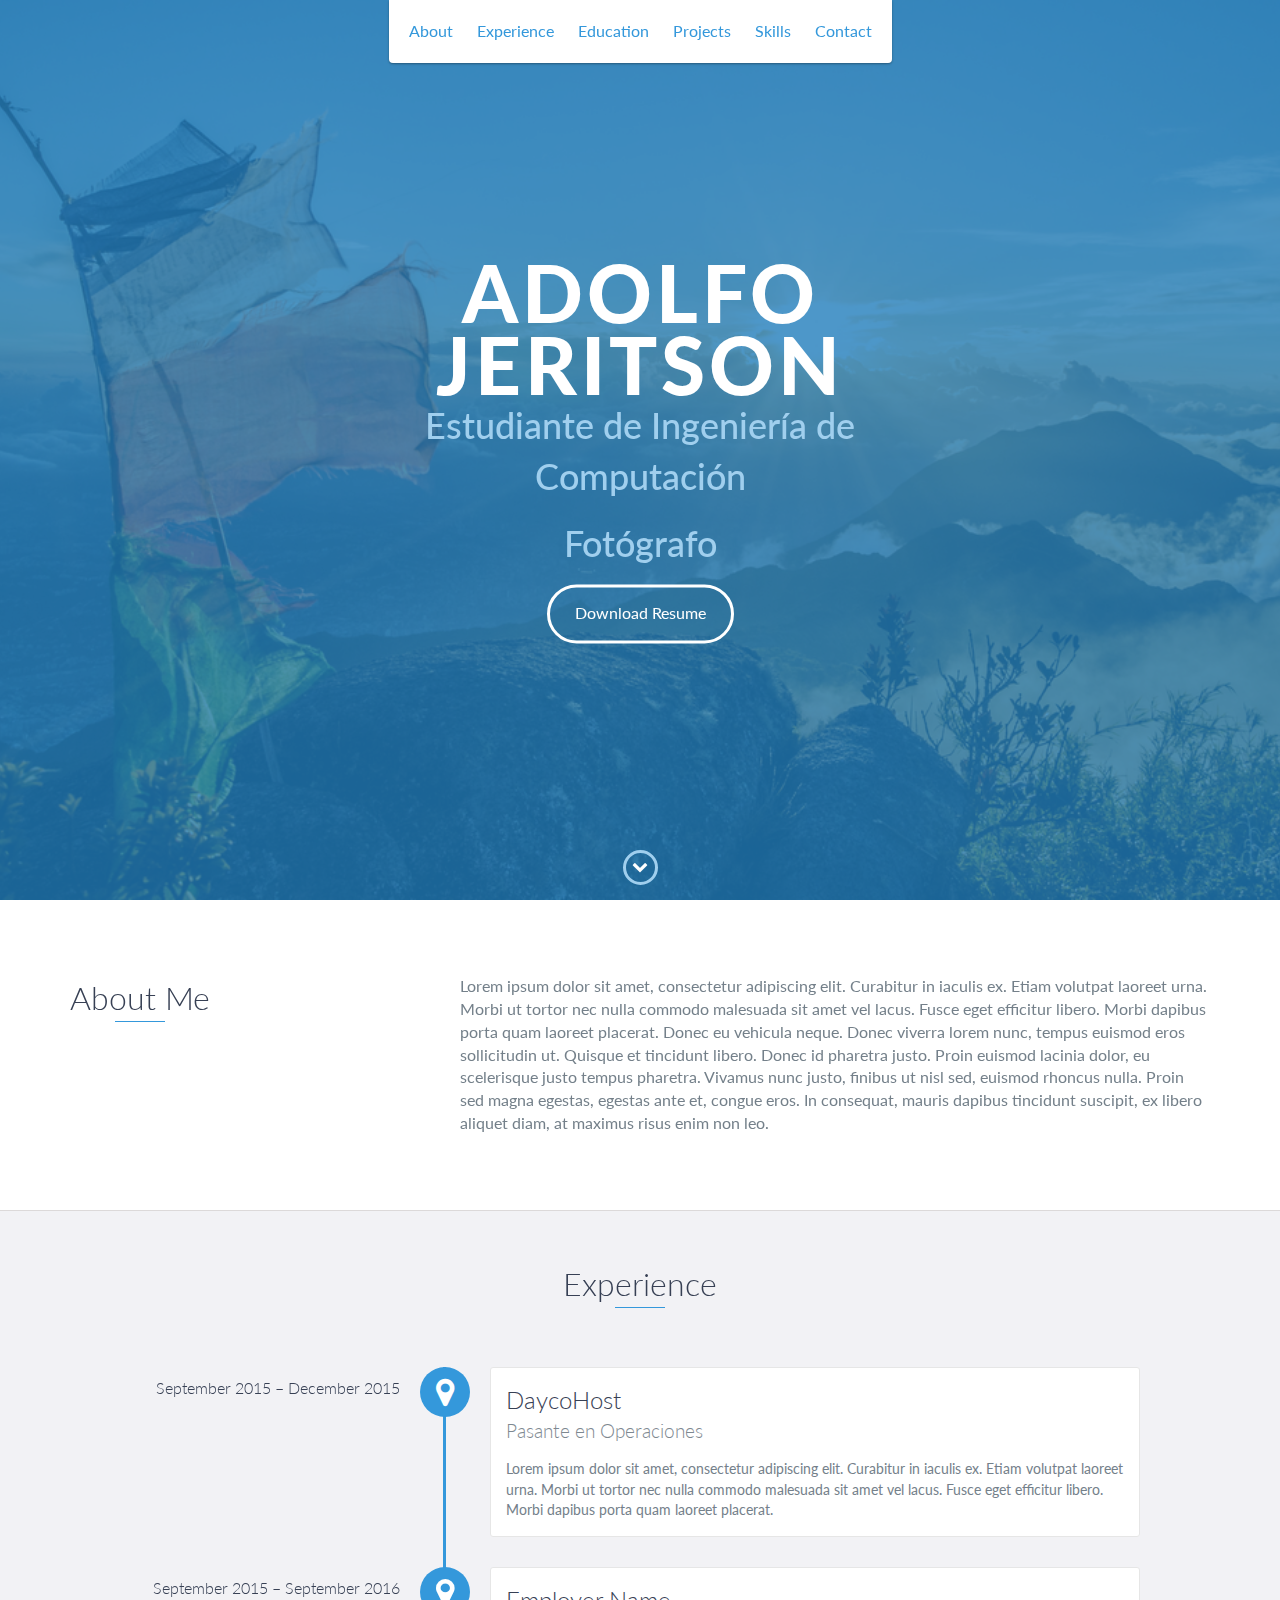
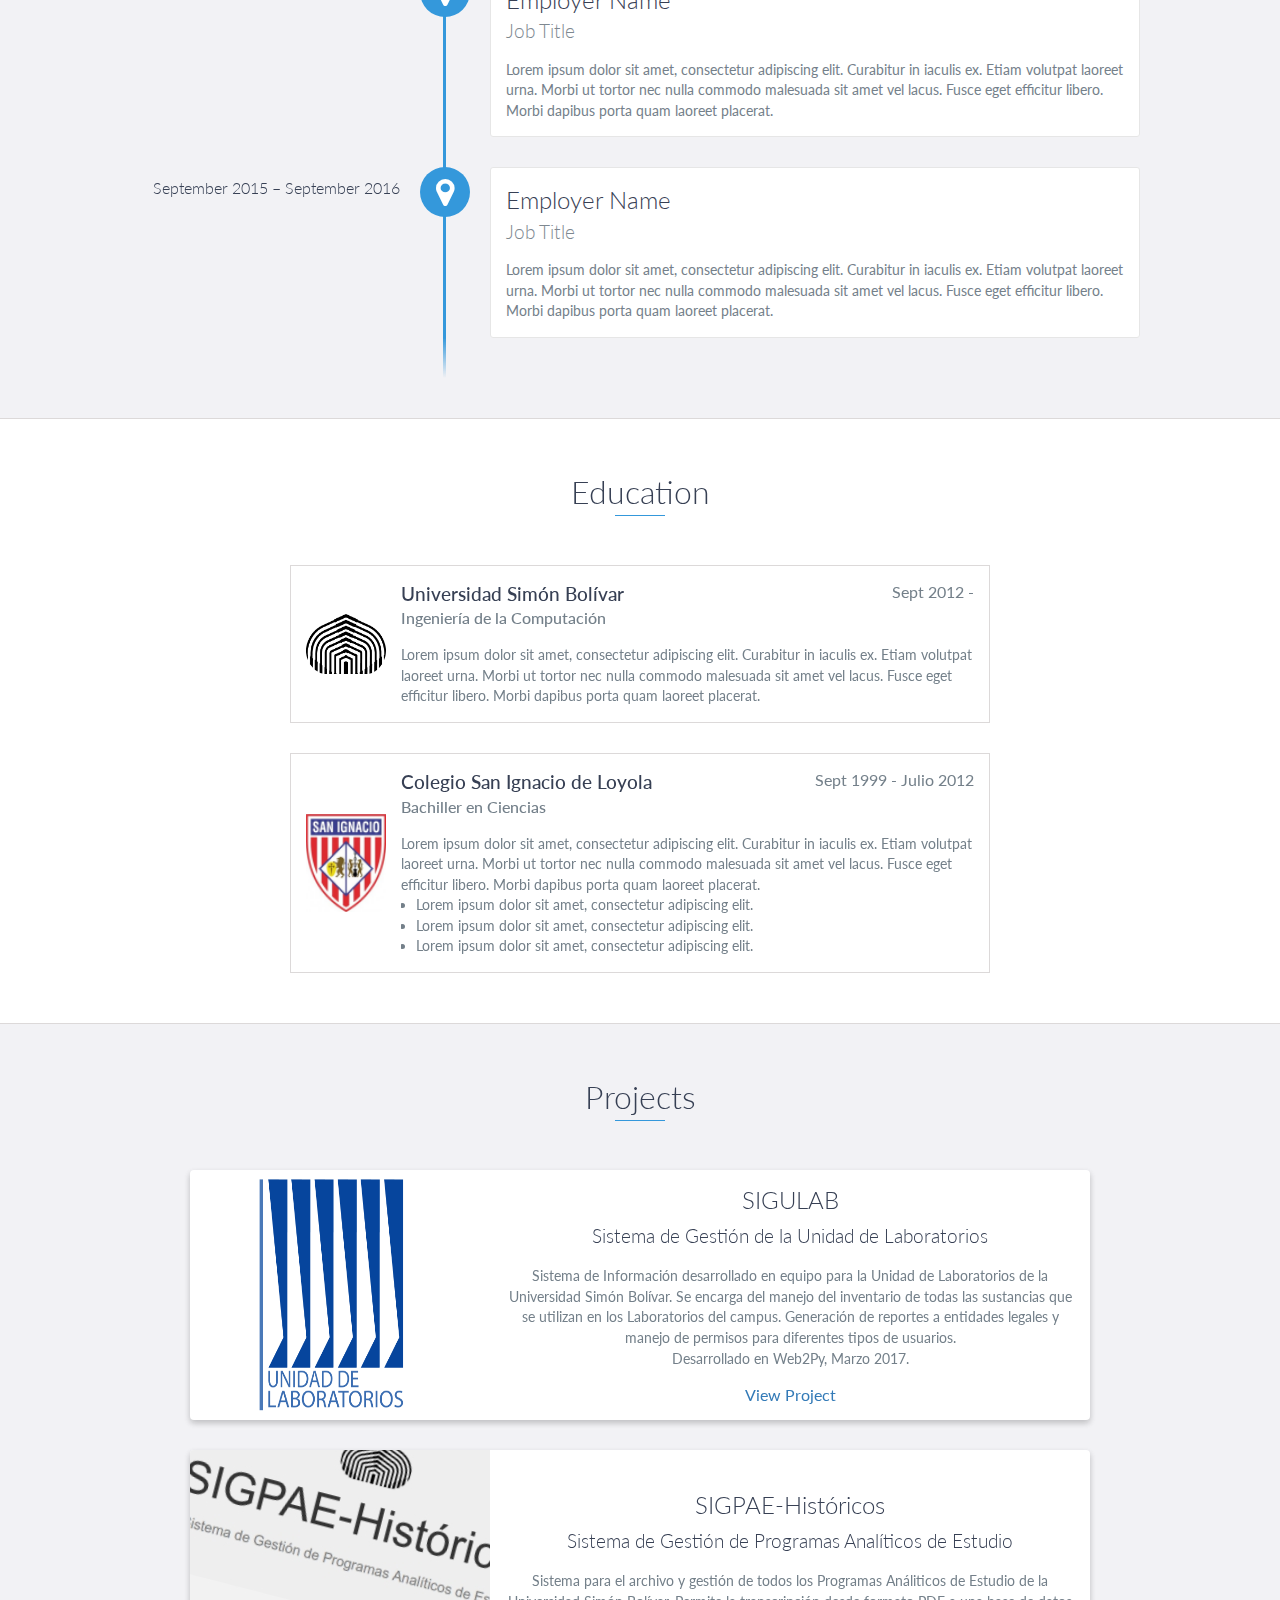
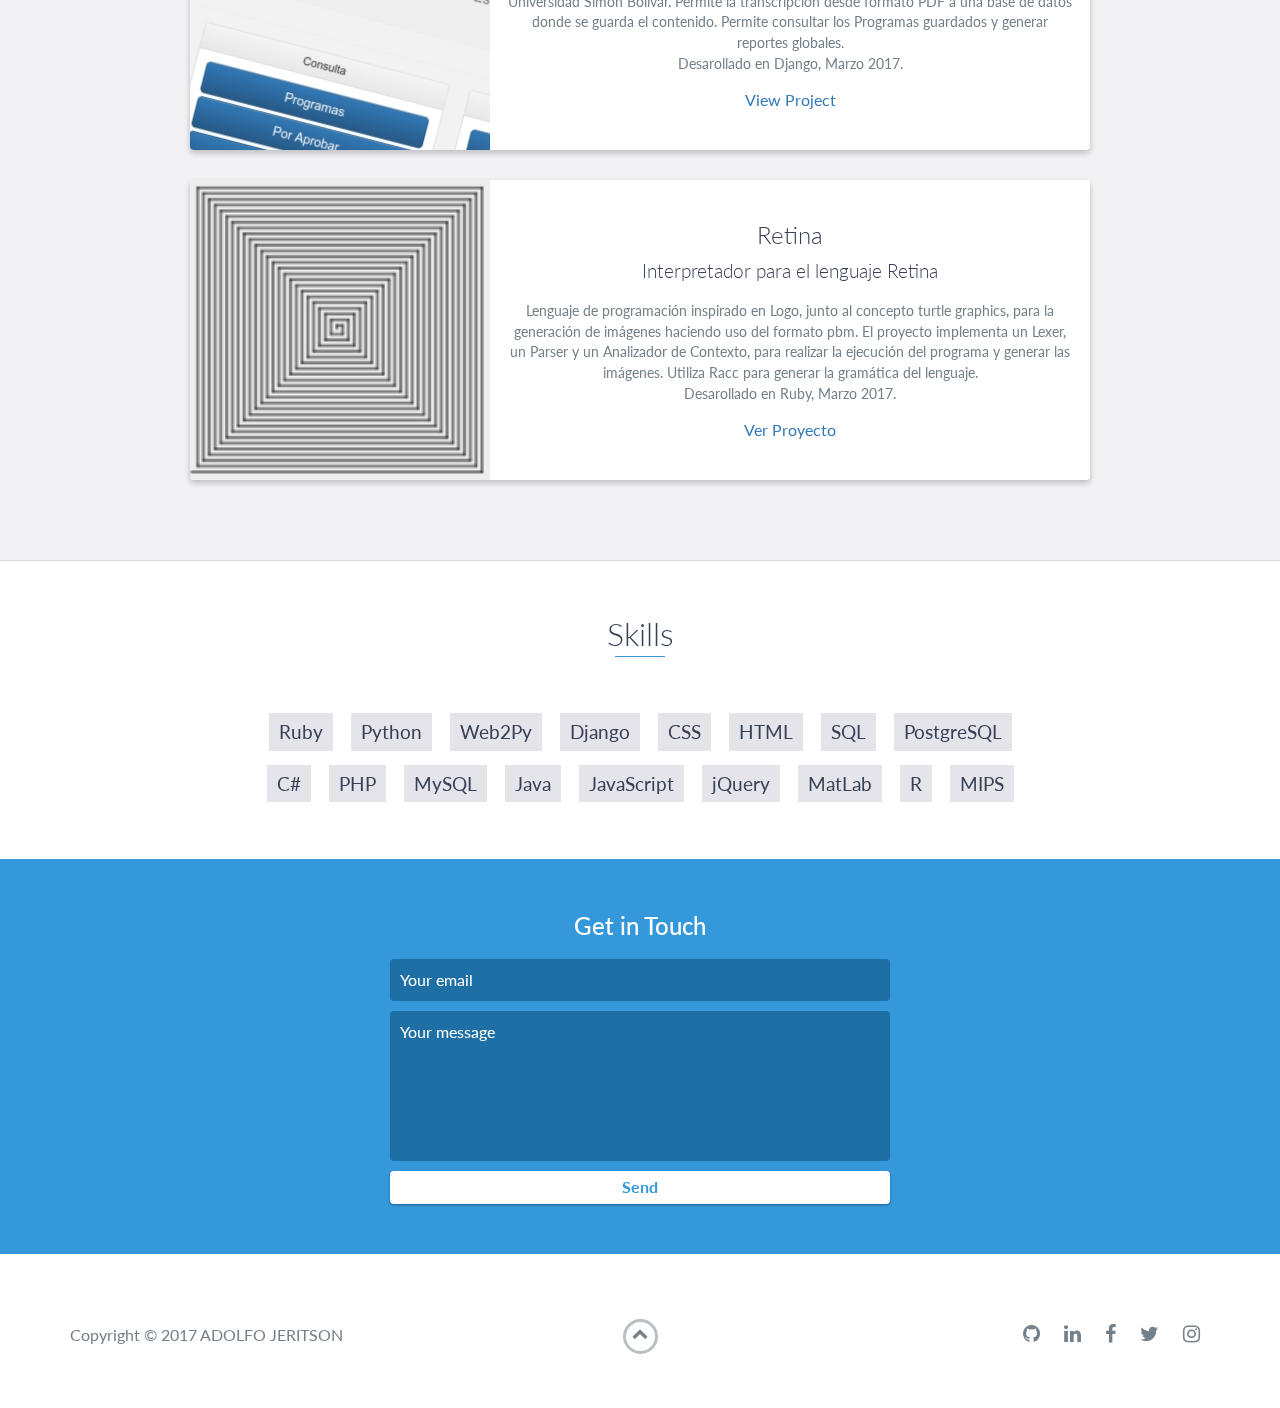
<file: index.html>
<!DOCTYPE html>
<html class="no-js" lang="en">

<head>
    <meta charset="utf-8">
    <meta http-equiv="X-UA-Compatible" content="IE=edge">
    <meta name="viewport" content="width=device-width, initial-scale=1">
    <title>Adolfo Jeritson</title>
	<link rel="shortcut icon" href="favicon.ico" type="image/x-icon">
	<link rel="icon" href="favicon.ico" type="image/x-icon">
    <link href="https://fonts.googleapis.com/css?family=Lato:300,400,700,900" rel="stylesheet">
    <link rel="stylesheet" href="libs/font-awesome/css/font-awesome.min.css">
    <link href="css/bootstrap.min.css" rel="stylesheet">
    <link href="css/styles.css" rel="stylesheet">
</head>

<body>
    <div id="mobile-menu-open" class="shadow-large">
        <i class="fa fa-bars" aria-hidden="true"></i>
    </div>
    <!-- End #mobile-menu-toggle -->
    <header>
        <div id="mobile-menu-close">
            <span>Close</span> <i class="fa fa-times" aria-hidden="true"></i>
        </div>
        <ul id="menu" class="shadow">
            <li>
                <a href="#about">About</a>
            </li>
            <li>
                <a href="#experience">Experience</a>
            </li>
            <li>
                <a href="#education">Education</a>
            </li>
            <li>
                <a href="#projects">Projects</a>
            </li>
            <li>
                <a href="#skills">Skills</a>
            </li>
            <li>
                <a href="#contact">Contact</a>
            </li>
        </ul>
    </header>
    <!-- End header -->

    <div id="lead" class="parallax-window" data-parallax="scroll" data-image-src="images/header.jpg">
        <div id="lead-content">
            <h1>Adolfo Jeritson</h1>
            <h2>Estudiante de Ingeniería de Computación</h2>
            <h2>Fotógrafo</h2>
            <a href="#" class="btn-rounded-white">Download Resume</a>
        </div>
        <!-- End #lead-content -->

        <div id="lead-overlay"></div>

        <div id="lead-down">
            <span>
                <i class="fa fa-chevron-down" aria-hidden="true"></i>
            </span>
        </div>
        <!-- End #lead-down -->
    </div>
    <!-- End #lead -->

    <div id="about">
        <div class="container">
            <div class="row">
                <div class="col-md-4">
                    <h2 class="heading">About Me</h2>
                </div>
                <div class="col-md-8">
                    <p>
                        Lorem ipsum dolor sit amet, consectetur adipiscing elit. Curabitur in iaculis ex. Etiam volutpat laoreet urna. Morbi ut tortor nec nulla commodo malesuada sit amet vel lacus. Fusce eget efficitur libero. Morbi dapibus porta quam laoreet placerat. Donec
                        eu vehicula neque. Donec viverra lorem nunc, tempus euismod eros sollicitudin ut. Quisque et tincidunt libero. Donec id pharetra justo. Proin euismod lacinia dolor, eu scelerisque justo tempus pharetra. Vivamus nunc justo, finibus
                        ut nisl sed, euismod rhoncus nulla. Proin sed magna egestas, egestas ante et, congue eros. In consequat, mauris dapibus tincidunt suscipit, ex libero aliquet diam, at maximus risus enim non leo.
                    </p>
                </div>
            </div>
        </div>
    </div>
    <!-- End #about -->

    <div id="experience" class="background-alt">
        <h2 class="heading">Experience</h2>
        <div id="experience-timeline">
            <div data-date="September 2015 – December 2015">
                <h3>DaycoHost</h3>
                <h4>Pasante en Operaciones</h4>
                <p>
                    Lorem ipsum dolor sit amet, consectetur adipiscing elit. Curabitur in iaculis ex. Etiam volutpat laoreet urna. Morbi ut tortor nec nulla commodo malesuada sit amet vel lacus. Fusce eget efficitur libero. Morbi dapibus porta quam laoreet placerat.
                </p>
            </div>

            <div data-date="September 2015 – September 2016">
                <h3>Employer Name</h3>
                <h4>Job Title</h4>
                <p>
                    Lorem ipsum dolor sit amet, consectetur adipiscing elit. Curabitur in iaculis ex. Etiam volutpat laoreet urna. Morbi ut tortor nec nulla commodo malesuada sit amet vel lacus. Fusce eget efficitur libero. Morbi dapibus porta quam laoreet placerat.
                </p>
            </div>

            <div data-date="September 2015 – September 2016">
                <h3>Employer Name</h3>
                <h4>Job Title</h4>
                <p>
                    Lorem ipsum dolor sit amet, consectetur adipiscing elit. Curabitur in iaculis ex. Etiam volutpat laoreet urna. Morbi ut tortor nec nulla commodo malesuada sit amet vel lacus. Fusce eget efficitur libero. Morbi dapibus porta quam laoreet placerat.
                </p>
            </div>
        </div>
    </div>
    <!-- End #experience -->

    <div id="education">
        <h2 class="heading">Education</h2>

        <div class="education-block">
            <div class="education-image">
                <img src="images/usb.png" height="60px" width="80px" />
            </div>
            <div class="education-body">
                <h3>Universidad Simón Bolívar</h3>
                <span class="education-date">Sept 2012 - </span>
                <h4>Ingeniería de la Computación</h4>
                <p>
                    Lorem ipsum dolor sit amet, consectetur adipiscing elit. Curabitur in iaculis ex. Etiam volutpat laoreet urna. Morbi ut tortor nec nulla commodo malesuada sit amet vel lacus. Fusce eget efficitur libero. Morbi dapibus porta quam laoreet placerat.
                </p>
            </div>
        </div>
        <!-- End .education-block -->

        <div class="education-block">
            <div class="education-image">
                <img src="images/loyola.png" width="80px" />
            </div>
            <div class="education-body">
                <h3>Colegio San Ignacio de Loyola</h3>

                <span class="education-date">Sept 1999 - Julio 2012</span>
                <h4>Bachiller en Ciencias</h4>
                                <p>
                    Lorem ipsum dolor sit amet, consectetur adipiscing elit. Curabitur in iaculis ex. Etiam volutpat laoreet urna. Morbi ut tortor nec nulla commodo malesuada sit amet vel lacus. Fusce eget efficitur libero. Morbi dapibus porta quam laoreet placerat.
                </p>
                <ul>
                    <li>
                        Lorem ipsum dolor sit amet, consectetur adipiscing elit.
                    </li>
                    <li>
                        Lorem ipsum dolor sit amet, consectetur adipiscing elit.
                    </li>
                    <li>
                        Lorem ipsum dolor sit amet, consectetur adipiscing elit.
                    </li>
                </ul>
            </div>
        </div>
        <!-- End .education-block -->

    </div>
    <!-- End #education -->

    <div id="projects" class="background-alt">
        <h2 class="heading">Projects</h2>
        <div class="container">
            <div class="row">
                <div class="project shadow-large">
                    <div class="project-image" >
                        <img src="images/logo-ulab.png" height="250px" width="300px" />
                    </div>
                    <!-- End .project-image -->
                    <div class="project-info">
                        <h3>SIGULAB <br><small>Sistema de Gestión de la Unidad de Laboratorios</small></h3>
                        <p>
                            Sistema de Información desarrollado en equipo para la Unidad de Laboratorios de la Universidad Simón Bolívar. Se encarga del manejo del inventario de todas las sustancias que se utilizan en los Laboratorios del campus. Generación de reportes a entidades legales y manejo de permisos para diferentes tipos de usuarios.<br>
                            Desarrollado en Web2Py, Marzo 2017.
                        </p>
                        <a href="#">View Project</a>
                    </div>
                    <!-- End .project-info -->
                </div>
                <!-- End .project -->

                <div class="project shadow-large">
                    <div class="project-image">
                        <img src="images/sigpae.jpg" />
                    </div>
                    <!-- End .project-image -->
                    <div class="project-info">
                        <h3>SIGPAE-Históricos<br><small>Sistema de Gestión de Programas Analíticos de Estudio</small></h3>
                        <p>
                            Sistema para el archivo y gestión de todos los Programas Análiticos de Estudio de la Universidad Simón Bolívar. Permite la
                            transcripción desde formato PDF a una base de datos donde se guarda el contenido. Permite consultar los Programas guardados y
                            generar reportes globales.<br>
                            Desarollado en Django, Marzo 2017.
                        </p>
                        <a href="#">View Project</a>
                    </div>
                    <!-- End .project-info -->
                </div>
                <!-- End .project -->

                <div class="project shadow-large">
                    <div class="project-image">
                        <img src="images/retina.png" height="300px" width="300px"/>
                    </div>
                    <!-- End .project-image -->
                    <div class="project-info">
                        <h3>Retina<br><small>Interpretador para el lenguaje Retina</small></h3>
                        <p>
                            Lenguaje de programación inspirado en Logo, junto al concepto turtle graphics, para la generación de imágenes haciendo uso del formato pbm. El proyecto implementa un Lexer, un Parser y un Analizador de Contexto, para realizar la ejecución del programa y generar las imágenes. Utiliza Racc para generar la gramática del lenguaje.<br>
                            Desarollado en Ruby, Marzo 2017.
                        </p>
                        <a href="https://github.com/ajerit/retina">Ver Proyecto</a>
                    </div>
                    <!-- End .project-info -->
                </div>
                <!-- End .project -->
            </div>
        </div>
    </div>
    <!-- End #projects -->

    <div id="skills">
        <h2 class="heading">Skills</h2>
        <ul>
            <li>Ruby</li>
            <li>Python</li>
            <li>Web2Py</li>
            <li>Django</li>
            <li>CSS</li>
            <li>HTML</li>
            <li>SQL</li>
            <li>PostgreSQL</li>
            <li>C#</li>
            <li>PHP</li>
            <li>MySQL</li>
            <li>Java</li>
            <li>JavaScript</li>
            <li>jQuery</li>
            <li>MatLab</li>
            <li>R</li>
            <li>MIPS</li>
        </ul>
    </div>
    <!-- End #skills -->

    <div id="contact">
        <h2>Get in Touch</h2>
        <div id="contact-form">
            <form method="POST" action="https://formspree.io/email@email.com">
                <input type="hidden" name="_subject" value="Contact request from personal website" />
                <input type="email" name="_replyto" placeholder="Your email" required>
                <textarea name="message" placeholder="Your message" required></textarea>
                <button type="submit">Send</button>
            </form>
        </div>
        <!-- End #contact-form -->
    </div>
    <!-- End #contact -->

    <footer>
        <div class="container">
            <div class="row">
                <div class="col-sm-5 copyright">
                    <p>
                        Copyright &copy; 2017 ADOLFO JERITSON
                    </p>
                </div>
                <div class="col-sm-2 top">
                    <span id="to-top">
                        <i class="fa fa-chevron-up" aria-hidden="true"></i>
                    </span>
                </div>
                <div class="col-sm-5 social">
                    <ul>
                        <li>
                            <a href="https://github.com/ajerit" target="_blank"><i class="fa fa-github" aria-hidden="true"></i></a>
                        </li>
                        <li>
                            <a href="https://ve.linkedin.com/in/ajeritson" target="_blank"><i class="fa fa-linkedin" aria-hidden="true"></i></a>
                        </li>
                        <li>
                            <a href="https://www.facebook.com/a.jerit" target="_blank"><i class="fa fa-facebook" aria-hidden="true"></i></a>
                        </li>
                        <li>
                            <a href="https://twitter.com/a_jerit" target="_blank"><i class="fa fa-twitter" aria-hidden="true"></i></a>
                        </li>
                        <li>
                            <a href="https://instagram.com/a_jerit" target="_blank"><i class="fa fa-instagram" aria-hidden="true"></i></a>
                        </li>
                    </ul>
                </div>
            </div>
        </div>
    </footer>
    <!-- End footer -->

    <script src="https://ajax.googleapis.com/ajax/libs/jquery/1.12.4/jquery.min.js"></script>
    <script src="js/scripts.min.js"></script>
    <script src="js/parallax.min.js"></script>
</body>

</html>
</file>
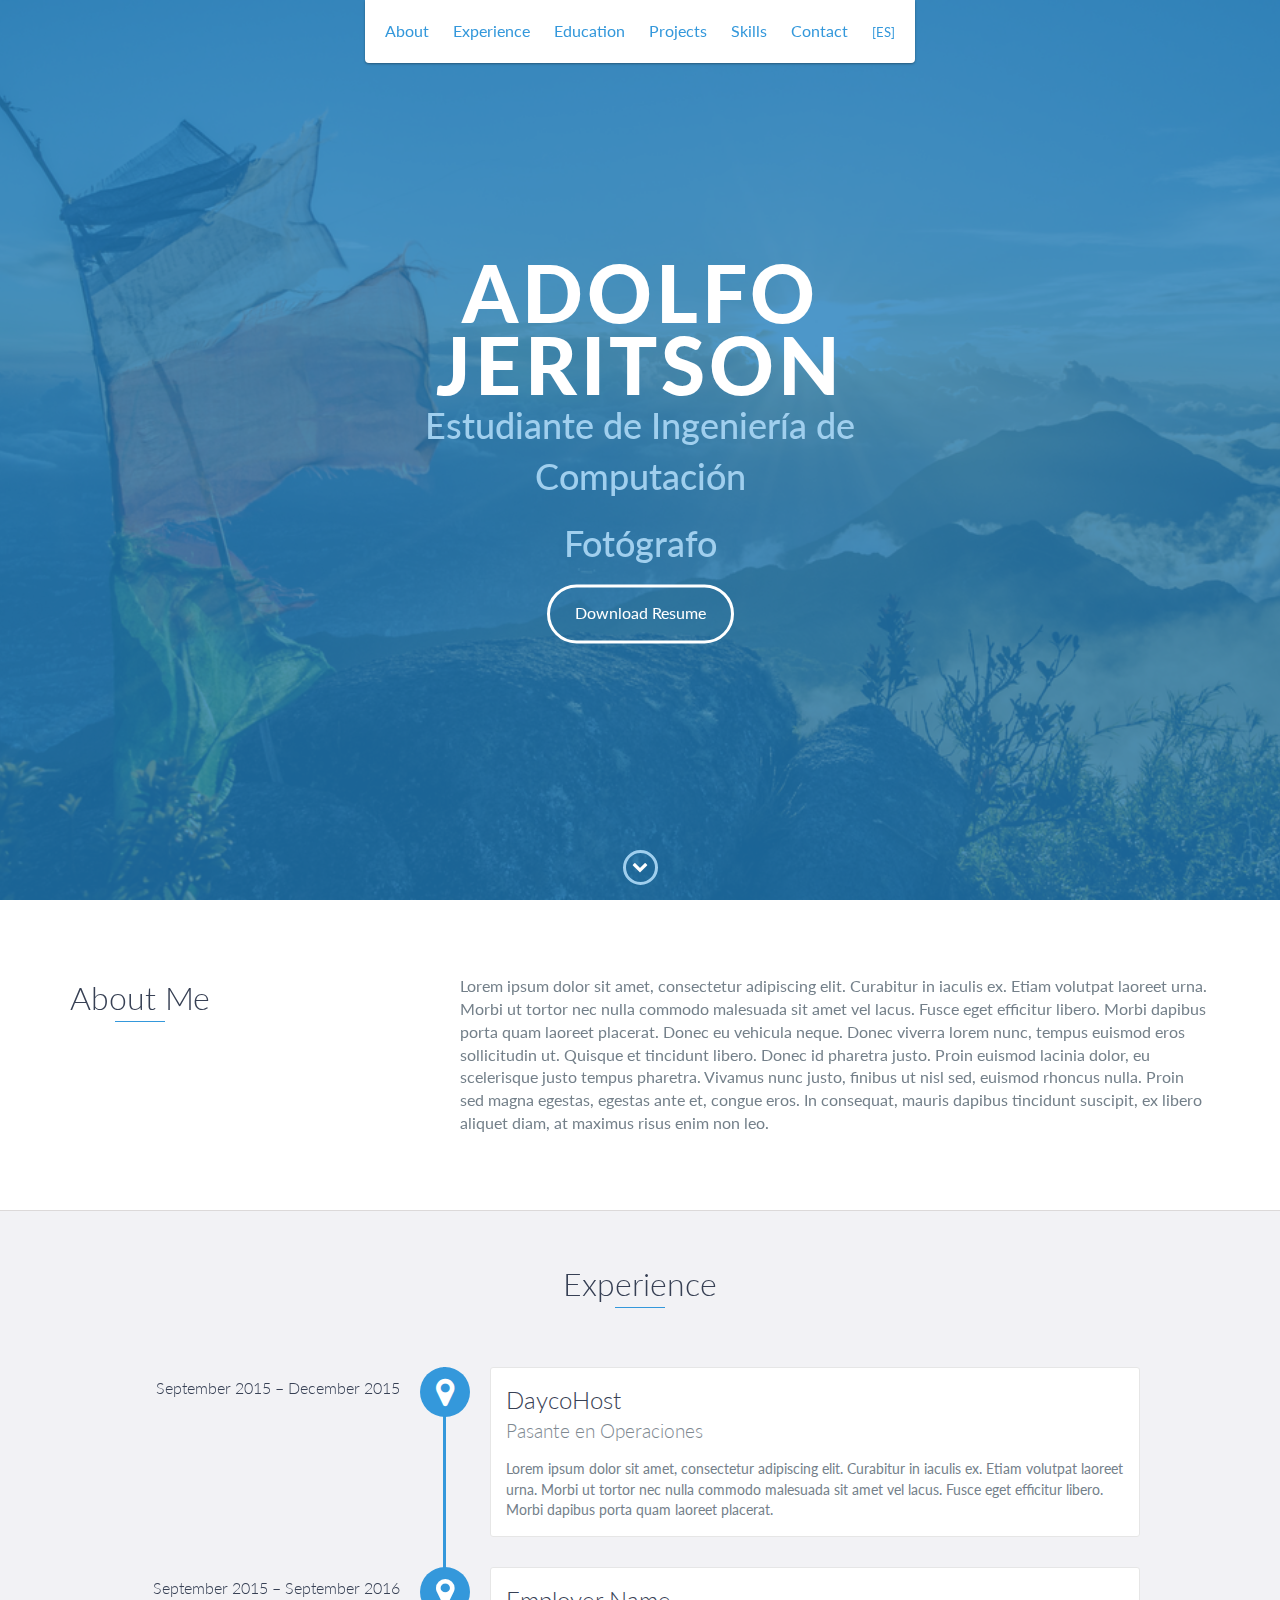
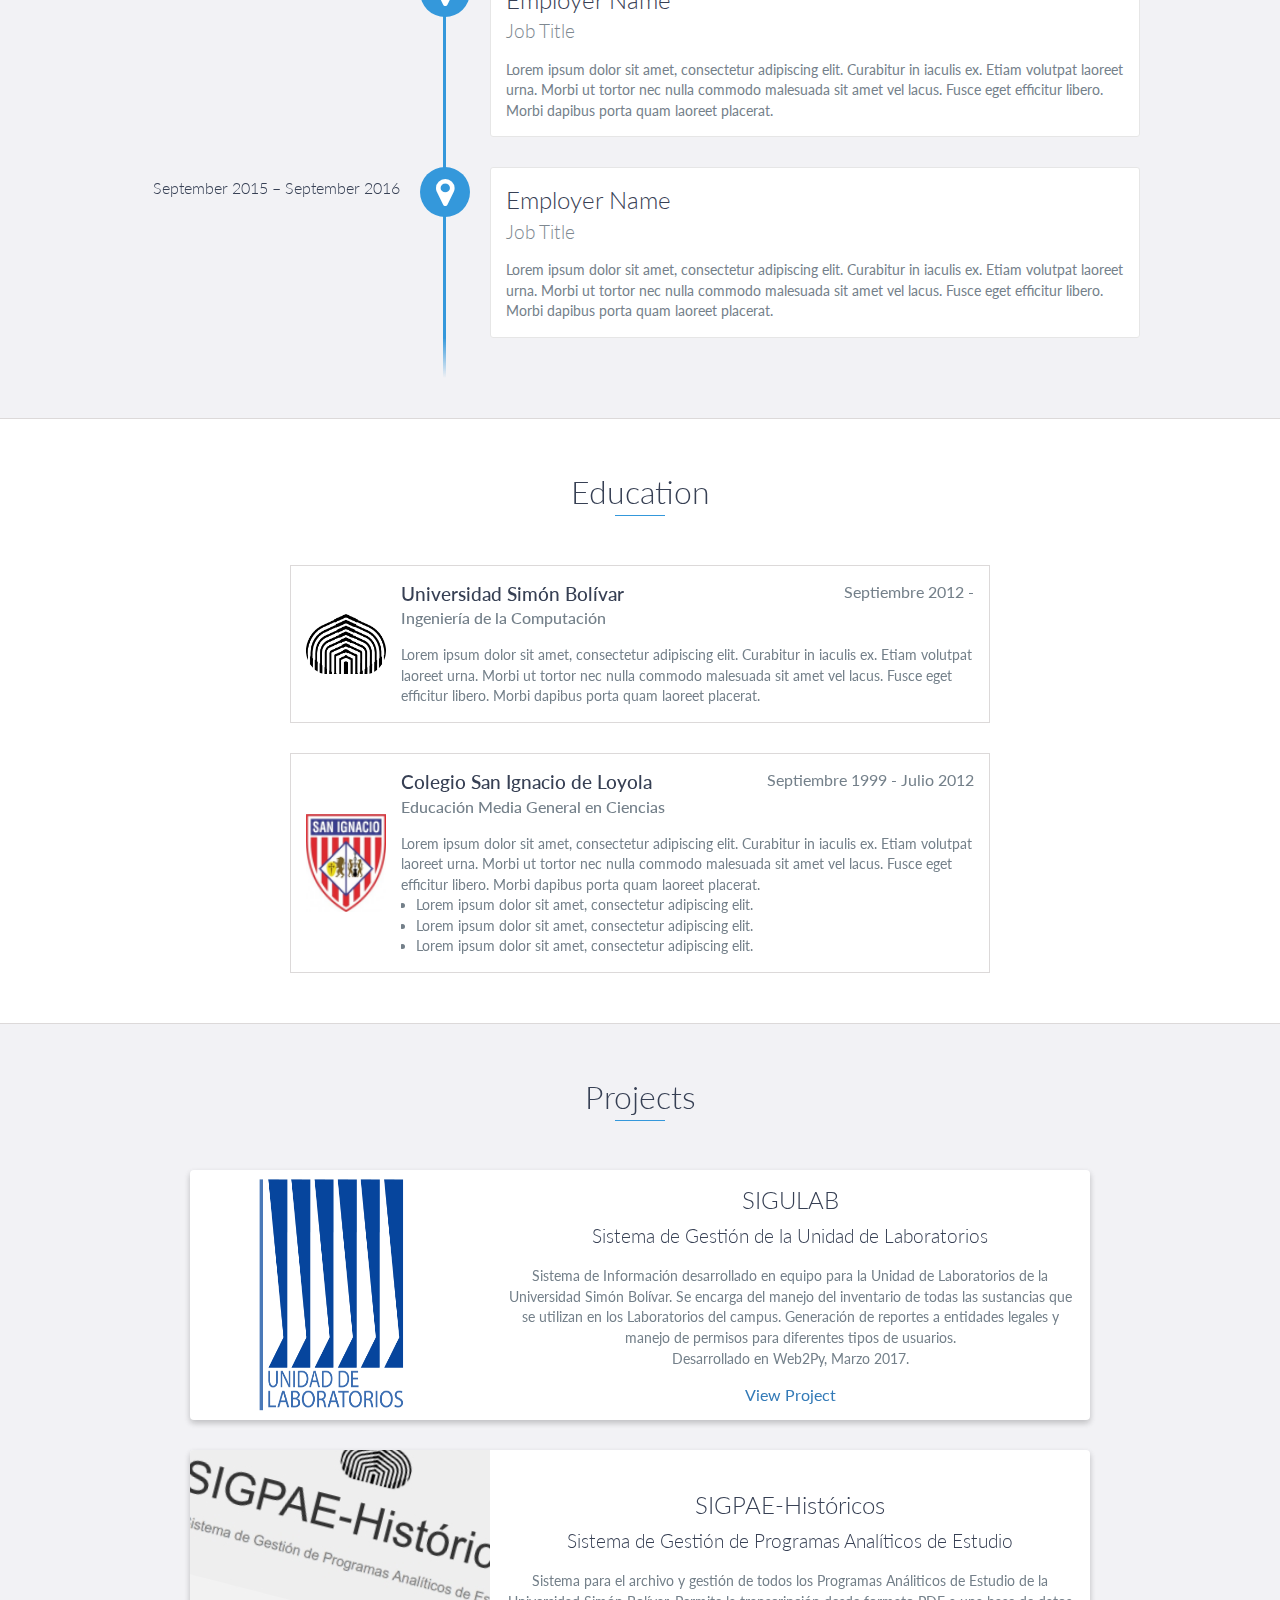
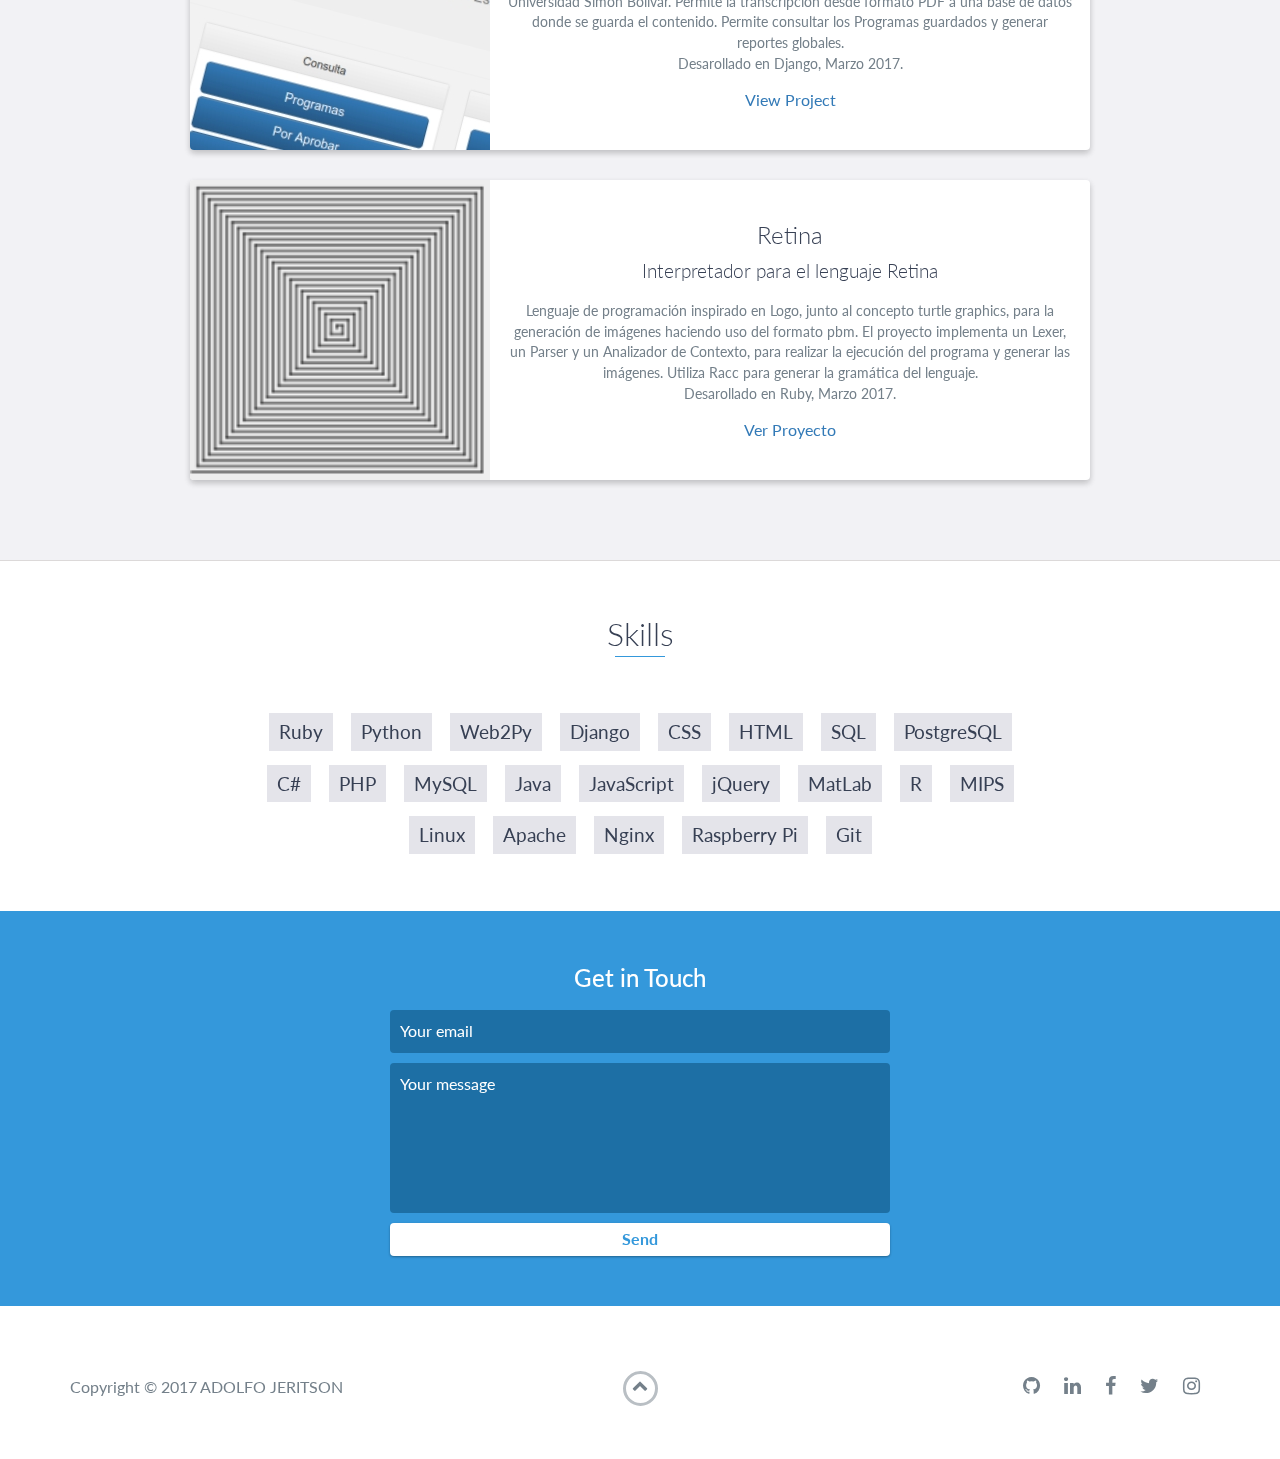
<file: index_en.html>
<!DOCTYPE html>
<html class="no-js" lang="en">

<head>
    <meta charset="utf-8">
    <meta http-equiv="X-UA-Compatible" content="IE=edge">
    <meta name="viewport" content="width=device-width, initial-scale=1">
    <title>Adolfo Jeritson</title>
	<link rel="shortcut icon" href="favicon.ico" type="image/x-icon">
	<link rel="icon" href="favicon.ico" type="image/x-icon">
    <link href="https://fonts.googleapis.com/css?family=Lato:300,400,700,900" rel="stylesheet">
    <link rel="stylesheet" href="libs/font-awesome/css/font-awesome.min.css">
    <link href="css/bootstrap.min.css" rel="stylesheet">
    <link href="css/styles.css" rel="stylesheet">
</head>

<body>
    <div id="mobile-menu-open" class="shadow-large">
        <i class="fa fa-bars" aria-hidden="true"></i>
    </div>
    <!-- End #mobile-menu-toggle -->
    <header>
        <div id="mobile-menu-close">
            <span>Close</span> <i class="fa fa-times" aria-hidden="true"></i>
        </div>
        <ul id="menu" class="shadow">
            <li>
                <a href="#about">About</a>
            </li>
            <li>
                <a href="#experience">Experience</a>
            </li>
            <li>
                <a href="#education">Education</a>
            </li>
            <li>
                <a href="#projects">Projects</a>
            </li>
            <li>
                <a href="#skills">Skills</a>
            </li>
            <li>
                <a href="#contact">Contact</a>
            </li>
            <li>
                <small><a href="index.html">[ES]</a></small>
            </li>
        </ul>
    </header>
    <!-- End header -->

    <div id="lead" class="parallax-window" data-parallax="scroll" data-image-src="images/header.jpg">
        <div id="lead-content">
            <h1>Adolfo Jeritson</h1>
            <h2>Estudiante de Ingeniería de Computación</h2>
            <h2>Fotógrafo</h2>
            <a href="#" class="btn-rounded-white">Download Resume</a>
        </div>
        <!-- End #lead-content -->

        <div id="lead-overlay"></div>

        <div id="lead-down">
            <span>
                <i class="fa fa-chevron-down" aria-hidden="true"></i>
            </span>
        </div>
        <!-- End #lead-down -->
    </div>
    <!-- End #lead -->

    <div id="about">
        <div class="container">
            <div class="row">
                <div class="col-md-4">
                    <h2 class="heading">About Me</h2>
                </div>
                <div class="col-md-8">
                    <p>
                        Lorem ipsum dolor sit amet, consectetur adipiscing elit. Curabitur in iaculis ex. Etiam volutpat laoreet urna. Morbi ut tortor nec nulla commodo malesuada sit amet vel lacus. Fusce eget efficitur libero. Morbi dapibus porta quam laoreet placerat. Donec
                        eu vehicula neque. Donec viverra lorem nunc, tempus euismod eros sollicitudin ut. Quisque et tincidunt libero. Donec id pharetra justo. Proin euismod lacinia dolor, eu scelerisque justo tempus pharetra. Vivamus nunc justo, finibus
                        ut nisl sed, euismod rhoncus nulla. Proin sed magna egestas, egestas ante et, congue eros. In consequat, mauris dapibus tincidunt suscipit, ex libero aliquet diam, at maximus risus enim non leo.
                    </p>
                </div>
            </div>
        </div>
    </div>
    <!-- End #about -->

    <div id="experience" class="background-alt">
        <h2 class="heading">Experience</h2>
        <div id="experience-timeline">
            <div data-date="September 2015 – December 2015">
                <h3>DaycoHost</h3>
                <h4>Pasante en Operaciones</h4>
                <p>
                    Lorem ipsum dolor sit amet, consectetur adipiscing elit. Curabitur in iaculis ex. Etiam volutpat laoreet urna. Morbi ut tortor nec nulla commodo malesuada sit amet vel lacus. Fusce eget efficitur libero. Morbi dapibus porta quam laoreet placerat.
                </p>
            </div>

            <div data-date="September 2015 – September 2016">
                <h3>Employer Name</h3>
                <h4>Job Title</h4>
                <p>
                    Lorem ipsum dolor sit amet, consectetur adipiscing elit. Curabitur in iaculis ex. Etiam volutpat laoreet urna. Morbi ut tortor nec nulla commodo malesuada sit amet vel lacus. Fusce eget efficitur libero. Morbi dapibus porta quam laoreet placerat.
                </p>
            </div>

            <div data-date="September 2015 – September 2016">
                <h3>Employer Name</h3>
                <h4>Job Title</h4>
                <p>
                    Lorem ipsum dolor sit amet, consectetur adipiscing elit. Curabitur in iaculis ex. Etiam volutpat laoreet urna. Morbi ut tortor nec nulla commodo malesuada sit amet vel lacus. Fusce eget efficitur libero. Morbi dapibus porta quam laoreet placerat.
                </p>
            </div>
        </div>
    </div>
    <!-- End #experience -->

    <div id="education">
        <h2 class="heading">Education</h2>

        <div class="education-block">
            <div class="education-image">
                <a href="http://usb.ve"><img src="images/usb.png" height="60px" width="80px" /></a>
            </div>
            <div class="education-body">
                <h3>Universidad Simón Bolívar</h3>
                <span class="education-date">Septiembre 2012 - </span>
                <h4>Ingeniería de la Computación</h4>
                <p>
                    Lorem ipsum dolor sit amet, consectetur adipiscing elit. Curabitur in iaculis ex. Etiam volutpat laoreet urna. Morbi ut tortor nec nulla commodo malesuada sit amet vel lacus. Fusce eget efficitur libero. Morbi dapibus porta quam laoreet placerat.
                </p>
            </div>
        </div>
        <!-- End .education-block -->

        <div class="education-block">
            <div class="education-image">
                <a href="http://www.colegiosanignacio.com.ve"><img src="images/loyola.png" width="80px" /></a>
            </div>
            <div class="education-body">
                <h3>Colegio San Ignacio de Loyola</h3>

                <span class="education-date">Septiembre 1999 - Julio 2012</span>
                <h4>Educación Media General en Ciencias</h4>
                                <p>
                    Lorem ipsum dolor sit amet, consectetur adipiscing elit. Curabitur in iaculis ex. Etiam volutpat laoreet urna. Morbi ut tortor nec nulla commodo malesuada sit amet vel lacus. Fusce eget efficitur libero. Morbi dapibus porta quam laoreet placerat.
                </p>
                <ul>
                    <li>
                        Lorem ipsum dolor sit amet, consectetur adipiscing elit.
                    </li>
                    <li>
                        Lorem ipsum dolor sit amet, consectetur adipiscing elit.
                    </li>
                    <li>
                        Lorem ipsum dolor sit amet, consectetur adipiscing elit.
                    </li>
                </ul>
            </div>
        </div>
        <!-- End .education-block -->

    </div>
    <!-- End #education -->

    <div id="projects" class="background-alt">
        <h2 class="heading">Projects</h2>
        <div class="container">
            <div class="row">
                <div class="project shadow-large">
                    <div class="project-image" >
                        <img src="images/logo-ulab.png" height="250px" width="300px" />
                    </div>
                    <!-- End .project-image -->
                    <div class="project-info">
                        <h3>SIGULAB <br><small>Sistema de Gestión de la Unidad de Laboratorios</small></h3>
                        <p>
                            Sistema de Información desarrollado en equipo para la Unidad de Laboratorios de la Universidad Simón Bolívar. Se encarga del manejo del inventario de todas las sustancias que se utilizan en los Laboratorios del campus. Generación de reportes a entidades legales y manejo de permisos para diferentes tipos de usuarios.<br>
                            Desarrollado en Web2Py, Marzo 2017.
                        </p>
                        <a href="#">View Project</a>
                    </div>
                    <!-- End .project-info -->
                </div>
                <!-- End .project -->

                <div class="project shadow-large">
                    <div class="project-image">
                        <img src="images/sigpae.jpg" />
                    </div>
                    <!-- End .project-image -->
                    <div class="project-info">
                        <h3>SIGPAE-Históricos<br><small>Sistema de Gestión de Programas Analíticos de Estudio</small></h3>
                        <p>
                            Sistema para el archivo y gestión de todos los Programas Análiticos de Estudio de la Universidad Simón Bolívar. Permite la
                            transcripción desde formato PDF a una base de datos donde se guarda el contenido. Permite consultar los Programas guardados y
                            generar reportes globales.<br>
                            Desarollado en Django, Marzo 2017.
                        </p>
                        <a href="#">View Project</a>
                    </div>
                    <!-- End .project-info -->
                </div>
                <!-- End .project -->

                <div class="project shadow-large">
                    <div class="project-image">
                        <img src="images/retina.png" height="300px" width="300px"/>
                    </div>
                    <!-- End .project-image -->
                    <div class="project-info">
                        <h3>Retina<br><small>Interpretador para el lenguaje Retina</small></h3>
                        <p>
                            Lenguaje de programación inspirado en Logo, junto al concepto turtle graphics, para la generación de imágenes haciendo uso del formato pbm. El proyecto implementa un Lexer, un Parser y un Analizador de Contexto, para realizar la ejecución del programa y generar las imágenes. Utiliza Racc para generar la gramática del lenguaje.<br>
                            Desarollado en Ruby, Marzo 2017.
                        </p>
                        <a href="https://github.com/ajerit/retina">Ver Proyecto</a>
                    </div>
                    <!-- End .project-info -->
                </div>
                <!-- End .project -->
            </div>
        </div>
    </div>
    <!-- End #projects -->

    <div id="skills">
        <h2 class="heading">Skills</h2>
        <ul>
            <li>Ruby</li>
            <li>Python</li>
            <li>Web2Py</li>
            <li>Django</li>
            <li>CSS</li>
            <li>HTML</li>
            <li>SQL</li>
            <li>PostgreSQL</li>
            <li>C#</li>
            <li>PHP</li>
            <li>MySQL</li>
            <li>Java</li>
            <li>JavaScript</li>
            <li>jQuery</li>
            <li>MatLab</li>
            <li>R</li>
            <li>MIPS</li>
            <li>Linux</li>
            <li>Apache</li>
            <li>Nginx</li>
            <li>Raspberry Pi</li>
            <li>Git</li>
        </ul>
    </div>
    <!-- End #skills -->

    <div id="contact">
        <h2>Get in Touch</h2>
        <div id="contact-form">
            <form method="POST" action="https://formspree.io/email@email.com">
                <input type="hidden" name="_subject" value="Contact request from personal website" />
                <input type="email" name="_replyto" placeholder="Your email" required>
                <textarea name="message" placeholder="Your message" required></textarea>
                <button type="submit">Send</button>
            </form>
        </div>
        <!-- End #contact-form -->
    </div>
    <!-- End #contact -->

    <footer>
        <div class="container">
            <div class="row">
                <div class="col-sm-5 copyright">
                    <p>
                        Copyright &copy; 2017 ADOLFO JERITSON
                    </p>
                </div>
                <div class="col-sm-2 top">
                    <span id="to-top">
                        <i class="fa fa-chevron-up" aria-hidden="true"></i>
                    </span>
                </div>
                <div class="col-sm-5 social">
                    <ul>
                        <li>
                            <a href="https://github.com/ajerit" target="_blank"><i class="fa fa-github" aria-hidden="true"></i></a>
                        </li>
                        <li>
                            <a href="https://ve.linkedin.com/in/ajeritson" target="_blank"><i class="fa fa-linkedin" aria-hidden="true"></i></a>
                        </li>
                        <li>
                            <a href="https://www.facebook.com/a.jerit" target="_blank"><i class="fa fa-facebook" aria-hidden="true"></i></a>
                        </li>
                        <li>
                            <a href="https://twitter.com/a_jerit" target="_blank"><i class="fa fa-twitter" aria-hidden="true"></i></a>
                        </li>
                        <li>
                            <a href="https://instagram.com/a_jerit" target="_blank"><i class="fa fa-instagram" aria-hidden="true"></i></a>
                        </li>
                    </ul>
                </div>
            </div>
        </div>
    </footer>
    <!-- End footer -->

    <script src="https://ajax.googleapis.com/ajax/libs/jquery/1.12.4/jquery.min.js"></script>
    <script src="js/scripts.min.js"></script>
    <script src="js/parallax.min.js"></script>
</body>

</html>
</file>
<file: css/styles.css>
/*!
    Title: Dev Portfolio Template
    Version: 1.1.3
    Last Change: 03/25/17
    Author: Ryan Fitzgerald
    Repo: https://github.com/RyanFitzgerald/devportfolio-template
    Issues: https://github.com/RyanFitzgerald/devportfolio-template/issues

    Description: This file contains all the styles associated with the page
    that don't come from third party libraries. This file gets compiled using
    Gulp and send to the /css folder which is then loaded on the page.
*/body{font-family:'Lato', sans-serif;font-size:16px}body.active{overflow:hidden;z-index:-1}.no-js #experience-timeline>div{background:#fff;padding:10px;margin-bottom:10px;border:1px solid #dcd9d9}.no-js #experience-timeline>div h3{font-size:1.5em;font-weight:300;color:#374054;display:inline-block;margin:0}.no-js #experience-timeline>div h4{font-size:1.2em;font-weight:300;color:#7e8890;margin:0 0 15px 0}.no-js #experience-timeline>div p{color:#74808a;font-size:0.9em;margin:0}.no-js #experience-timeline:before,.no-js #experience-timeline:after{content:none}@-webkit-keyframes dropHeader{0%{-webkit-transform:translateY(-100%);transform:translateY(-100%)}100%{-webkit-transform:translateY(0);transform:translateY(0)}}@keyframes dropHeader{0%{-webkit-transform:translateY(-100%);transform:translateY(-100%)}100%{-webkit-transform:translateY(0);transform:translateY(0)}}header{position:absolute;top:0;left:0;right:0;text-align:center;z-index:10;-webkit-animation-name:dropHeader;animation-name:dropHeader;-webkit-animation-iteration-count:1;animation-iteration-count:1;-webkit-animation-timing-function:ease;animation-timing-function:ease;-webkit-animation-duration:0.75s;animation-duration:0.75s}header ul{display:inline-block;background:#fff;text-align:center;padding:10px;margin:0;border-bottom-right-radius:4px;border-bottom-left-radius:4px}header li{display:inline-block}header a{display:block;color:#3498db;padding:10px}header a:hover{color:#217dbb;text-decoration:none;background:#eee;border-radius:4px}header a:focus{color:#3498db;text-decoration:none}header.active{display:block}header.sticky{position:fixed;z-index:999}#menu.active{display:block}#mobile-menu-open{display:none;cursor:pointer;position:fixed;right:15px;top:10px;color:#3498db;font-size:1.5em;z-index:20;padding:0 7px;border-radius:4px;background:#fff}#mobile-menu-close{display:none;text-align:right;width:100%;background:#fff;font-size:1.5em;padding-right:15px;padding-top:10px;cursor:pointer;color:#3498db}#mobile-menu-close span{font-size:0.5em;text-transform:uppercase}#mobile-menu-close i{vertical-align:middle}footer{padding:50px 0}.copyright{padding-top:20px}.copyright p{margin:0;color:#74808a}.top{text-align:center}.top span{cursor:pointer;display:block;margin:15px auto 0 auto;width:35px;height:35px;border-radius:50%;border:3px solid #b9bfc4;text-align:center}.top i{color:#74808a}.social{text-align:right}.social ul{margin:5px 0 0 0;padding:0}.social li{display:inline-block;font-size:1.25em;list-style:none}.social a{display:block;color:#74808a;padding:10px}.social a:hover{color:#3498db}.btn-rounded-white{display:inline-block;color:#fff;padding:15px 25px;border:3px solid #fff;border-radius:30px;-webkit-transition:.5s ease all;transition:.5s ease all}.btn-rounded-white:hover{color:#3498db;background:#fff;text-decoration:none}.shadow{box-shadow:0 1px 3px rgba(0,0,0,0.12),0 1px 2px rgba(0,0,0,0.24)}.shadow-large{box-shadow:0 3px 6px rgba(0,0,0,0.08),0 3px 6px rgba(0,0,0,0.15)}.heading{position:relative;display:inline-block;font-size:2em;font-weight:300;margin:0 0 30px 0}.heading:after{position:absolute;content:'';top:100%;height:1px;width:50px;left:0;right:0;margin:0 auto;background:#3498db}.background-alt{background:#f2f2f5}#lead{position:relative;height:100vh;min-height:500px;max-height:1080px;background-size:cover;padding:15px;overflow:hidden}#lead-content{position:absolute;z-index:10;top:50%;left:50%;-webkit-transform:translate(-50%, -50%);transform:translate(-50%, -50%);text-align:center}#lead-content h1,#lead-content h2{margin:0}#lead-content h1{color:#fff;font-weight:900;font-size:5em;text-transform:uppercase;letter-spacing:0.05em;line-height:0.9em}#lead-content h2{color:#a0cfee;font-weight:500;font-size:2.25em;margin-bottom:15px}#lead-overlay{position:absolute;height:100%;width:100%;top:0;right:0;bottom:0;left:0;background:rgba(33,125,187,0.8);z-index:1}#lead-down{position:absolute;left:0;right:0;width:100%;text-align:center;z-index:10;bottom:15px;color:#fff}#lead-down span{cursor:pointer;display:block;margin:0 auto;width:35px;height:35px;border-radius:50%;border:3px solid #a0cfee;text-align:center}#lead-down i{-webkit-animation:pulsate 1.5s ease;animation:pulsate 1.5s ease;-webkit-animation-iteration-count:infinite;animation-iteration-count:infinite;padding-top:5px}@-webkit-keyframes pulsate{0%{-webkit-transform:scale(1, 1);transform:scale(1, 1)}50%{-webkit-transform:scale(1.2, 1.2);transform:scale(1.2, 1.2)}100%{-webkit-transform:scale(1, 1);transform:scale(1, 1)}}@keyframes pulsate{0%{-webkit-transform:scale(1, 1);transform:scale(1, 1)}50%{-webkit-transform:scale(1.2, 1.2);transform:scale(1.2, 1.2)}100%{-webkit-transform:scale(1, 1);transform:scale(1, 1)}}#about{padding:75px 15px;border-bottom:1px solid #dcd9d9}#about h2{color:#374054}#about p{color:#74808a;margin:0}#experience{padding:50px 15px;text-align:center;border-bottom:1px solid #dcd9d9}#experience h2{color:#374054}#experience-timeline{margin:30px auto 0 auto;position:relative;max-width:1000px}#experience-timeline:before{position:absolute;content:'';top:0;bottom:0;left:303px;right:auto;height:100%;width:3px;background:#3498db;z-index:0}#experience-timeline:after{position:absolute;content:'';width:3px;height:40px;background:#3498db;background:-webkit-linear-gradient(top, #3498db, rgba(52,152,219,0));background:linear-gradient(to bottom, #3498db, rgba(52,152,219,0));top:100%;left:303px}.vtimeline-content{margin-left:350px;background:#fff;border:1px solid #e6e6e6;padding:15px;border-radius:3px;text-align:left}.vtimeline-content h3{font-size:1.5em;font-weight:300;color:#374054;display:inline-block;margin:0}.vtimeline-content h4{font-size:1.2em;font-weight:300;color:#7e8890;margin:0 0 15px 0}.vtimeline-content p{color:#74808a;font-size:0.9em;margin:0}.vtimeline-point{position:relative;display:block;vertical-align:top;margin-bottom:30px}.vtimeline-icon{position:relative;color:#fff;width:50px;height:50px;background:#3498db;border-radius:50%;float:left;z-index:99;margin-left:280px}.vtimeline-icon i{display:block;font-size:2em;margin-top:10px}.vtimeline-date{width:260px;text-align:right;position:absolute;left:0;top:10px;font-weight:300;color:#374054}#education{padding:50px 15px 20px 15px;border-bottom:1px solid #dcd9d9;text-align:center}#education h2{color:#374054;margin-bottom:50px}.education-block{max-width:700px;margin:0 auto 30px auto;padding:15px;border:1px solid #dcd9d9;text-align:left}.education-block h3{font-weight:500;float:left;margin:0;color:#374054}.education-block span{color:#74808a;float:right}.education-block h4{color:#74808a;clear:both;font-weight:500;margin:0 0 15px 0}.education-block p,.education-block ul{margin:0;color:#74808a;font-size:0.9em}.education-block ul{padding:0 0 0 15px}.education-image{vertical-align:middle;display:table-cell;padding-right:15px;box-sizing:border-box}.education-body{vertical-align:top;display:table-cell;overflow:hidden}#projects{padding:50px 15px;border-bottom:1px solid #dcd9d9;text-align:center}#projects h2{color:#374054;margin-bottom:50px}.project{position:relative;max-width:900px;margin:0 auto 30px auto;overflow:hidden;background:#fff;border-radius:4px}.project-image{float:left}.project-info{position:absolute;top:50%;-webkit-transform:translateY(-50%);transform:translateY(-50%);margin-left:300px;padding:15px}.project-info h3{font-size:1.5em;font-weight:300;color:#374054;margin:0 0 15px 0}.project-info p{color:#74808a;margin:0 0 15px 0;font-size:0.9em}#skills{padding:50px 15px;text-align:center}#skills h2{color:#374054;margin-bottom:50px}#skills ul{display:block;margin:0 auto;padding:0;max-width:800px}#skills li{display:inline-block;margin:7px;padding:5px 10px;color:#374054;background:#e4e4ea;list-style:none;cursor:default;font-size:1.2em}#contact{padding:50px 15px;background:#3498db;text-align:center}#contact h2{margin:0 0 15px 0;color:#fff;font-weight:500}#contact-form{max-width:500px;margin:0 auto}#contact-form input,#contact-form textarea{display:block;width:100%;padding:10px;border-radius:4px;border:none;margin-bottom:10px;background:#1d6fa5;color:#fff;-webkit-transition:.5s ease all;transition:.5s ease all}#contact-form input::-webkit-input-placeholder,#contact-form textarea::-webkit-input-placeholder{color:#fff}#contact-form input:-moz-placeholder,#contact-form textarea:-moz-placeholder{color:#fff;opacity:1}#contact-form input::-moz-placeholder,#contact-form textarea::-moz-placeholder{color:#fff;opacity:1}#contact-form input:-ms-input-placeholder,#contact-form textarea:-ms-input-placeholder{color:#fff}#contact-form input:focus,#contact-form textarea:focus{outline:none;background:#16527a}#contact-form textarea{height:150px;resize:none}#contact-form button{display:block;width:100%;background:#fff;border-radius:4px;padding:5px 10px;border:none;color:#3498db;font-weight:700;box-shadow:0 1px 3px rgba(0,0,0,0.12),0 1px 2px rgba(0,0,0,0.24);-webkit-transition:.5s ease all;transition:.5s ease all}#contact-form button:hover{box-shadow:0 10px 20px rgba(0,0,0,0.19),0 6px 6px rgba(0,0,0,0.23)}@media only screen and (max-width: 750px){#experience-timeline:before,#experience-timeline:after{left:23px}.vtimeline-date{width:auto;text-align:left;position:relative;margin-bottom:15px;display:block;margin-left:70px}.vtimeline-icon{margin-left:0}.vtimeline-content{margin-left:70px}}@media only screen and (max-width: 992px){#lead{height:auto;min-height:auto;max-height:auto;padding:100px 15px}#lead-content{position:relative;-webkit-transform:none;transform:none;left:auto;top:auto}#lead-content h1{font-size:3em}#lead-content h2{font-size:1.75em}#about{text-align:center}#about p{text-align:left}}@media only screen and (max-width: 768px){header{position:fixed;display:none;z-index:999;-webkit-animation:none;animation:none;bottom:0;height:100%}#mobile-menu-open,#mobile-menu-close{display:block}#menu{height:100%;overflow-y:auto;box-shadow:none;border-radius:0;width:100%}#menu li{display:block;margin-bottom:10px}#lead-content h1{font-size:2em}#lead-content h2{font-size:1.3em}#lead-content a{padding:10px 20px}#lead-down{display:none}.education-block h3,.education-block span{float:none}.project-image{display:none}.project-info{position:relative;margin:0;top:auto;-webkit-transform:none;transform:none}footer{text-align:center}.social{text-align:center}}@media only screen and (max-width: 480px){#lead-content h1{font-size:1.5em}#lead-content h2{font-size:1em}#lead-content a{font-size:0.9em;padding:5px 10px}}
</file>
